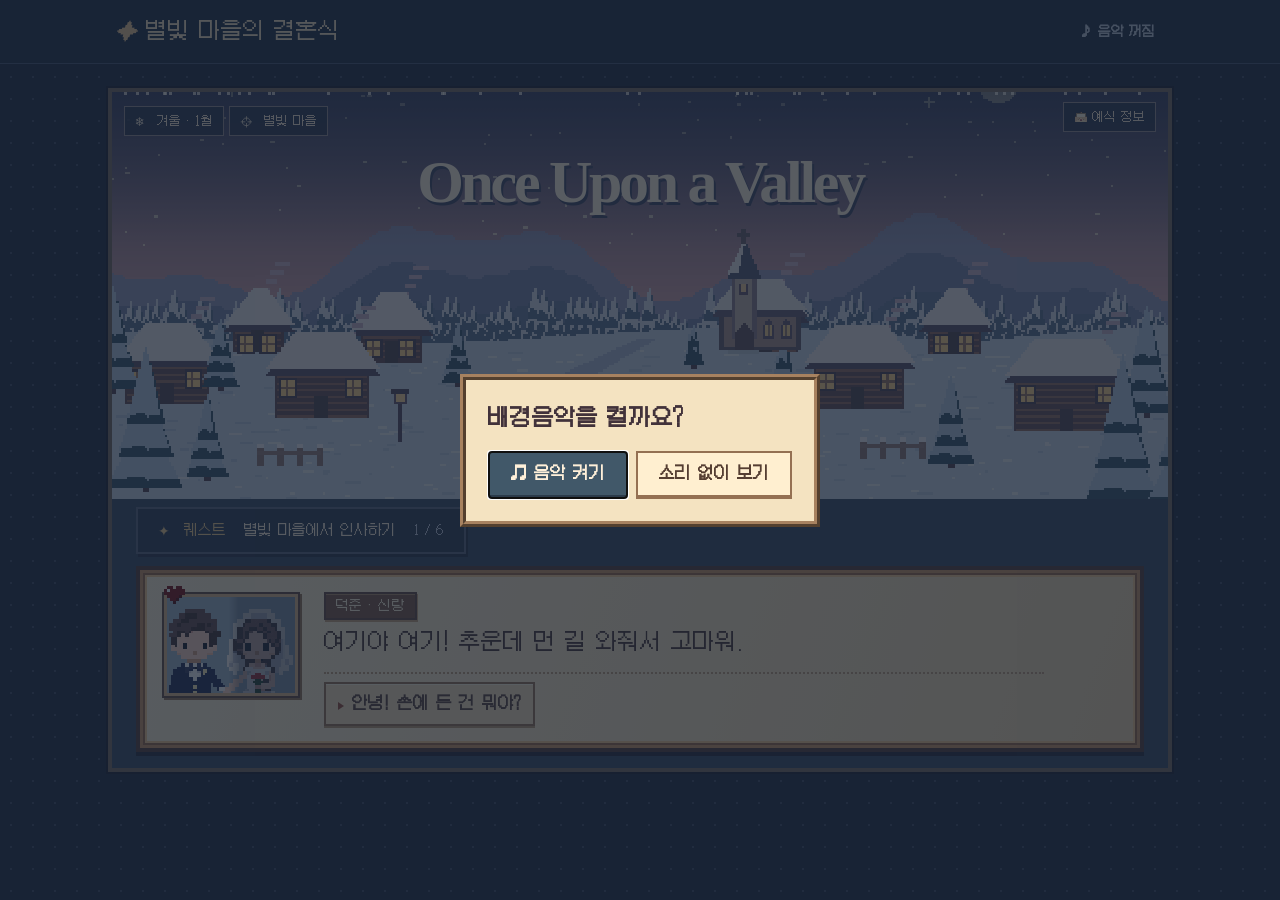
<file: index.html>
<!doctype html>
<html lang="ko">
<head>
  <meta charset="utf-8">
  <meta name="viewport" content="width=device-width,initial-scale=1">
  <meta name="theme-color" content="#192439">
  <meta name="description" content="눈 내리는 겨울 마을에서 두 사람의 결혼 초대장을 열어 보세요.">
  <meta property="og:title" content="Once Upon a Valley · 별빛 마을의 결혼식">
  <meta property="og:description" content="눈길 끝에서 편지 한 통이 기다리고 있어요. 두 사람의 결혼식에 초대합니다.">
  <meta property="og:image" content="https://loop-by.github.io/once-upon-a-valley/assets/invitation-preview-bouquet.png?v=6">
  <meta property="og:image:alt" content="노을 지는 겨울 마을에서 신랑과 빨간 장미를 든 신부가 손을 맞잡은 픽셀 그림">
  <title>Once Upon a Valley · 별빛 마을의 결혼식</title>
  <link rel="stylesheet" href="style.css?v=34">
  <script src="effects.js?v=7" defer></script>
  <script src="rsvp.js?v=4" defer></script>
  <script src="quest.js?v=32" defer></script>
</head>
<body>
  <header>
    <b><i>✦</i> 별빛 마을의 결혼식</b>
    <button type="button" id="sound" aria-label="배경음악 및 효과음" aria-pressed="false">♪ 음악 꺼짐</button>
  </header>
  <main>
    <section class="scene" aria-label="겨울 마을 결혼 퀘스트">
      <div class="landscape">
        <div class="hud"><span>❄　겨울 · 1월</span><span id="place">별빛 마을</span></div>
        <button class="keepsake" id="keepsake"><img src="assets/opened.png" alt="">예식 정보</button>
        <div class="title"><h1 id="scene-title">Once Upon a Valley</h1></div>
        <div id="snow" aria-hidden="true"></div>
        <img class="villagers" id="villagers" src="assets/village-couple-bouquet.png?v=6" alt="턱시도를 입은 신랑과 웨딩 베일을 쓴 신부가 손을 맞잡고, 신부가 빨간 장미 한 송이를 든 픽셀 그림">
        <div id="item"></div>
        <article id="paper" hidden>
          <small>소중한 당신에게</small><h2>우리, 결혼해요!</h2>
          <p>이번 겨울, 우리가 부부가 돼요. 그 날 고개를 들었을 때 당신 얼굴이 보이면 참 좋겠어요.</p>
          <p class="signature" id="signature"></p>
        </article>
      </div>
      <div class="quest"><span id="quest-label">✦　퀘스트</span><strong id="objective"></strong><small id="count"></small></div>
      <section class="dialog">
        <figure><img src="assets/couple.png?v=5" alt=""><span id="mood" aria-hidden="true"></span></figure>
        <div class="conversation">
          <small id="speaker"></small><h2 id="speech" tabindex="-1"></h2>
          <div id="content"></div><div id="actions"></div>
        </div>
      </section>
    </section>
    <audio id="background-music" src="assets/audio/wedding-theme.mp3" loop preload="none"></audio>
  </main>
  <dialog id="music-prompt" aria-labelledby="music-title">
    <h2 id="music-title">배경음악을 켤까요?</h2>
    <div class="music-choices">
      <button type="button" id="music-on">♫ 음악 켜기</button>
      <button type="button" id="music-off">소리 없이 보기</button>
    </div>
  </dialog>
  <dialog id="letter-book" aria-labelledby="book-title">
    <h2 id="book-title"></h2><div id="book-details"></div>
    <form method="dialog"><button>대화로 돌아가기</button></form>
  </dialog>
</body>
</html>
</file>
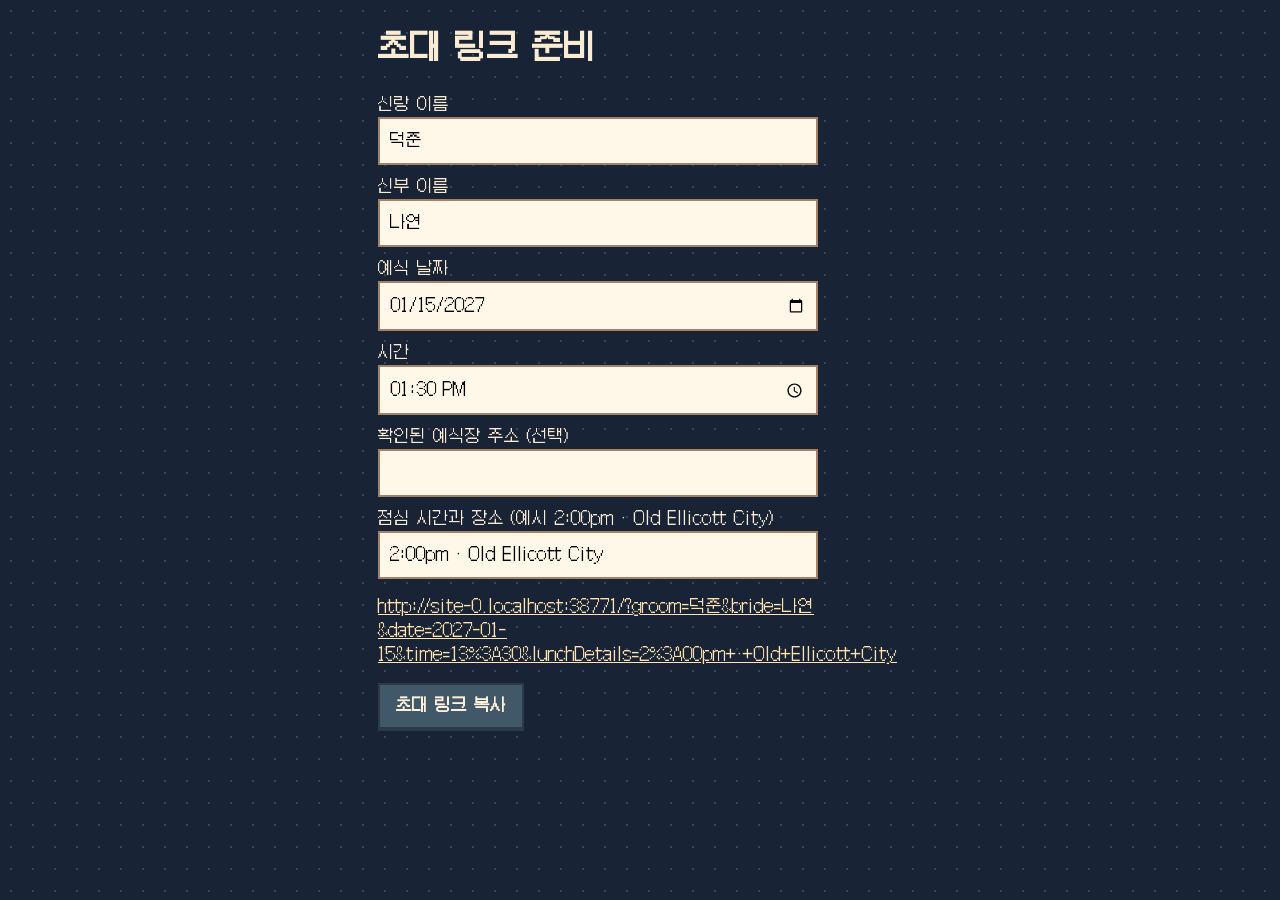
<file: preview.html>
<!doctype html>
<html lang="ko">
<head>
  <meta charset="utf-8"><meta name="viewport" content="width=device-width, initial-scale=1">
  <title>초대 링크 준비 · 별빛 마을의 결혼식</title>
  <link rel="stylesheet" href="style.css?v=34">
  <style>main{max-width:560px}label{display:block}input{display:block}output{display:block;overflow-wrap:anywhere;margin:16px 0}output a{color:#ffe2ac}</style>
</head>
<body><main>
  <h1>초대 링크 준비</h1>
  <form id="builder">
    <label>신랑 이름<input name="groom" value="덕준" maxlength="80"></label>
    <label>신부 이름<input name="bride" value="나연" maxlength="80"></label>
    <label>예식 날짜<input type="date" name="date" value="2027-01-15"></label>
    <label>시간<input type="time" name="time" value="13:30"></label>
    <label>확인된 예식장 주소 (선택)<input name="address" maxlength="80"></label>
    <label>점심 시간과 장소 (예시 2:00pm · Old Ellicott City)<input name="lunchDetails" value="2:00pm · Old Ellicott City" maxlength="80"></label>
    <output><a id="link" target="_blank" rel="noopener"></a></output>
    <button type="button" id="copy">초대 링크 복사</button>
  </form>
  <script>
    const form = document.querySelector('form');
    const link = document.getElementById('link');
    const copy = document.getElementById('copy');
    function update() {
      const url = new URL('./', location.href);
      for (const [key, value] of new FormData(form)) {
        if (value.trim()) url.searchParams.set(key, value.trim());
      }
      link.href = url.href;
      link.textContent = decodeURI(url.href);
      copy.textContent = '초대 링크 복사';
    }
    form.oninput = update;
    form.onsubmit = event => event.preventDefault();
    copy.onclick = async () => {
      try {
        await navigator.clipboard.writeText(link.href);
        copy.textContent = '복사했어요';
      } catch {
        copy.textContent = '위 링크를 길게 눌러 복사해 주세요';
      }
    };
    update();
  </script>
</main></body></html>
</file>
<file: style.css>
@font-face {
  font-family: "Galmuri11";
  src: url("assets/fonts/Galmuri11.woff2") format("woff2");
  font-weight: 400;
  font-display: swap;
}

*{box-sizing:border-box}body{margin:0;color:#faecd2;background:#182335;font:16px/1.5 Galmuri11,system-ui,sans-serif;background-image:radial-gradient(#39445a 1px,transparent 1px);background-size:22px 22px}header{height:64px;border-bottom:1px solid #415069;background:#1b273b;display:flex;align-items:center;justify-content:space-between;padding:0 max(5vw,calc((100vw - 1050px)/2));color:#b8c5d3;font-size:13px}header b{font: 400 clamp(16px, 4.5vw, 22px)/1.4 Galmuri11, sans-serif;color:#f4dfb9}header i{color:#eac38a}main{max-width:1100px;margin:24px auto;padding:0 18px}.scene{position:relative;overflow:hidden;isolation:isolate;height:clamp(335px,41vw,475px);border:4px solid #736458;outline:2px solid #151a28;background:#394562 url(assets/twilight.png) center bottom/100% 100% no-repeat;image-rendering:pixelated}.hud{position:absolute;inset:14px 16px auto;display:flex;justify-content:space-between}.hud span{background:#263146df;border:1px solid #948a88;color:#f4e4ca;font-size:12px;padding:5px 10px}.title{text-align:center;position:absolute;top:17%;width:100%;text-shadow:2px 3px #394059}.title small{color:#ffe2a4;letter-spacing:3px;font-weight:bold}.title h1{font: bold clamp(34px,6vw,78px)/1.06 Georgia,serif;letter-spacing:-.055em;margin:7px 0;color:#fff1d6}.title p{font-size:14px;margin:0}.quest{display:flex;align-items:center;gap:18px;background:#28364a;padding:11px 20px;border:2px solid #566078;font-size:14px}.quest span{color:#edc986}.quest small{margin-left:auto;color:#bec7d7}.dialog{background:#f4e3c1;color:#41323a;border:6px ridge #a78260;box-shadow:inset 0 0 0 2px #d5b38a,0 5px #101826;margin-top:14px;padding:22px;display:flex;gap:24px;align-items:flex-start}.conversation{flex:1;min-width:0}figure{position:relative;margin:0;padding:4px;background:#bda083;border:3px double #74584f}figure img{display:block;width:96px;image-rendering:pixelated}#mood{position:absolute;right:-6px;top:-8px;color:#924955;background:#ffe9ca;padding:0 5px}#speaker{font-weight:750;color:#855845}h2{font-size:clamp(17px,2vw,22px);margin:5px 0 13px}button,a,input,textarea{font:inherit}button{background:#415869;border:2px solid #2b3b4b;border-bottom-width:4px;color:#fff0d9;padding:9px 16px;cursor:pointer;font-weight:700}button:hover{background:#526f7e}#actions{display:flex;gap:8px;flex-wrap:wrap}input,textarea{width:100%;max-width:440px;padding:10px;background:#fff8e8;border:2px solid #a48268;margin-bottom:10px}#content p{margin:0 0 10px;white-space:pre-line;overflow-wrap:anywhere}a{color:#385466}footer{text-align:center;font-size:11px;letter-spacing:3px;color:#b9a68b;padding:21px}#snow i{position:absolute;width:3px;height:3px;background:#fff9e9;animation:fall linear infinite;opacity:.72;pointer-events:none}@keyframes fall{from{transform:translateY(-12px)}to{transform:translate(18px,480px)}}#item{position:absolute;bottom:16%;left:50%;transform:translateX(-50%);font-size:38px;color:#ffdaa2;text-shadow:2px 2px #382f3a}.court{background-image:url(assets/plaza-day.png?v=4);background-size:100% 100%;background-position:center bottom}.court .title{display:none}.reveal{animation:appear .4s ease-out}@keyframes appear{from{opacity:.15;translate:0 5px}}@media(max-width:620px){header{height:48px}main{margin:12px auto;padding:0 9px}.scene{height:340px;background-size:auto 100%}.title{top:23%}.court{background-size:auto 100%}.quest{font-size:12px;gap:8px;padding:10px}.dialog{padding:14px;gap:12px}figure img{width:52px}.hud{inset:10px 8px auto}.title h1{font-size:clamp(32px,10vw,56px)}button{min-height:44px}}@media(prefers-reduced-motion:reduce){*,*::before{animation:none!important}}
#content a{display:inline-block;margin:0 0 12px}body:has(.court) #item{animation:glimmer 1.5s ease-in-out infinite alternate}@keyframes glimmer{to{translate:0 -7px;filter:brightness(1.2)}}

/* The landscape, quest log and dialogue share one game viewport. */
.scene {
  height: auto;
  min-height: min(76svh, 740px);
  display: flex;
  flex-direction: column;
  padding: 0 clamp(10px, 2vw, 24px) 16px;
  background-size: cover;
  background-position: center;
}
.landscape { position: relative; flex: 1 0 285px; }
.title { top: 22%; }
.hud { inset-inline: 0; }
.quest, .dialog { position: relative; z-index: 1; }
.quest { align-self: flex-start; max-width: 100%; box-shadow: 2px 3px #263043; }
.dialog { margin-top: 7px; }
figure img { width: 128px; }
#snow { position: absolute; inset: 0; overflow: hidden; pointer-events: none; }
#item { bottom: 2%; line-height: 1; }
#item img { display: block; width: 80px; image-rendering: pixelated; }
@media (max-width: 620px) {
  main { max-width: 480px; margin-top: 8px; }
  .scene { min-height: min(66svh, 610px); padding: 0 8px 10px; }
  .landscape { flex-basis: 245px; }
  .dialog { display: grid; grid-template-columns: 72px minmax(0, 1fr); gap: 8px 12px; }
  .conversation { display: contents; }
  .dialog figure { grid-row: 1 / 3; align-self: start; }
  figure img { width: 64px; margin-inline: auto; }
  #speaker { align-self: end; }
  #speech { font-size: 17px; margin: 0; }
  #content, #actions { grid-column: 1 / -1; }
  #content:empty { display: none; }
  #actions button { flex: 1 1 auto; }
  .quest { gap: 6px; }
  .quest span { font-size: 11px; }
}

/* Keep the street and its characters above the dialogue at every height. */
.scene, .scene.court { background: #324459; }
.landscape {
  margin: 0 calc(-1 * clamp(10px, 2vw, 24px)) 0;
  background: url(assets/twilight.png) center bottom / cover;
}
.court .landscape { background-image: url(assets/plaza-day.png?v=4); background-size: 100% 100%; }
.landscape .hud { inset-inline: 12px; }
.scene:not([data-chapter="0"]):not([data-chapter="5"]) .title { display: none; }
.scene[data-chapter="5"] .title { display: block; z-index: 2; }
.villagers {
  position: absolute;
  bottom: 3%;
  left: 50%;
  transform: translateX(-50%);
  width: 48px;
  image-rendering: pixelated;
}
.court .villagers { display: none; }
#item { bottom: calc(3% + 73px); }
.envelope, .envelope:hover {
  background: transparent;
  border: 0;
  padding: 0;
}
.envelope img {
  animation: hover-letter 1.6s ease-in-out infinite alternate;
}
@keyframes hover-letter { to { translate: 0 -5px; } }
.keepsake {
  position: absolute;
  right: 12px;
  top: 54px;
  width: 44px;
  height: 44px;
  padding: 0;
  z-index: 1;
}
.keepsake img { width: 32px; display: block; margin: auto; image-rendering: pixelated; }
.quest { margin-top: 8px; }
.event-info { display: grid; grid-template-columns: auto 1fr; gap: 4px 14px; margin: 8px 0; }
.event-info dt { color: #675046; }
.event-info dd { margin: 0; font-weight: 700; overflow-wrap: anywhere; }
.map-link, #content .map-link { display: inline-flex; align-items: center; min-height: 44px; padding: 4px 12px; border: 2px solid #a98660; margin: 4px 0 12px; }
#music-prompt, #letter-book { width: min(360px, 92vw); color: #41323a; background: #f4e3c1; border: 6px ridge #a78260; }
#music-prompt::backdrop, #letter-book::backdrop { background: #182335b8; }
.reply-line { display: flex; align-items: center; justify-content: space-between; gap: 8px; border-bottom: 1px solid #cdaf86; }
.reply-line span, #speech, #speaker { overflow-wrap: anywhere; }
.reply-line button { flex: none; min-height: 44px; color: #554236; background: transparent; border: 0; text-decoration: underline; }
.reply-line + p { margin-top: 8px !important; }
@media (max-width: 620px) {
  .landscape { margin-inline: -8px; }
  .title { top: 14%; }
  .title h1 { font-size: clamp(28px, 8vw, 41px); }
}

/* The nameplate sits on the same wooden rail as the portrait. */
.dialog {
  margin-top: 12px;
  border: 4px solid #50372f;
  color: #452f2a;
  background: linear-gradient(110deg, #fff0ce, #f1d5a5);
  box-shadow: inset 0 0 0 3px #cb925b, inset 0 0 0 5px #99653f,
              inset 0 0 0 7px #f4c584, 0 4px #202331;
}
.dialog figure {
  padding: 3px;
  border: 2px solid #624739;
  background: #dcb480;
  box-shadow: 2px 2px #98734e;
}
#speaker {
  display: inline-block;
  justify-self: start;
  max-width: 100%;
  padding: 2px 10px;
  border: 2px solid #63463a;
  background: #79553f;
  box-shadow: inset 0 1px #ad8963, 1px 2px #c8a273;
  color: #fff1d1;
  font-size: 13px;
  letter-spacing: .035em;
}
#speech {
  font-weight: 500;
  line-height: 1.55;
  word-break: keep-all;
  white-space: pre-line;
}
#actions {
  padding-top: 8px;
  border-top: 2px dotted #bf9970;
}
#actions button {
  padding: 8px 12px;
  min-height: 44px;
  text-align: left;
  border: 2px solid #96704d;
  color: #583e32;
  background: #f7dfb4;
  box-shadow: inset 0 1px #fff2d4, 0 2px #bc976a;
}
#actions button::before { content: '▸'; margin-right: 8px; color: #96492f; }
#actions button:hover, #actions button:focus-visible { background: #ffecc6; border-color: #81523e; }
.scene[data-speaker="bride"] #mood { right: 0; left: auto; }
.scene[data-speaker="groom"] #mood { left: 0; right: auto; }
.scene #mood {
  z-index: 1;
  width: 21px;
  height: 18px;
  background: transparent;
  padding: 0;
}
#mood .pixel-heart {
  display: block;
  width: 21px;
  height: 18px;
  image-rendering: pixelated;
}
.scene[data-expression="smile"] #mood .pixel-heart {
  animation: smile-heart-float 1.1s steps(4, end) infinite alternate;
}
@keyframes smile-heart-float { to { translate: 0 -4px; } }
#content:empty { display: none; }
@media (max-width: 620px) {
  .dialog { padding: 15px; grid-template-columns: 82px minmax(0, 1fr); }
  #speech { font-size: 16px; }
}

#sound {
  min-height: 44px;
  padding: 4px 10px;
  color: #f5dfb8;
  font-size: 13px;
  background: transparent;
  border: 0;
}
#sound[aria-pressed="false"] { color: #bdc6d2; }
.turn-page { animation: turn-page 440ms steps(6, end) both; }
@keyframes turn-page {
  from { transform: translateY(16px); opacity: .4; }
  to { transform: translateY(0); opacity: 1; }
}
.scene[data-chapter="2"] #item img { animation: unfold 560ms steps(7, end); }
@keyframes unfold {
  from { transform: translateY(15px) scaleY(.28); }
  to { transform: none; }
}

.turn-page figure { animation: portrait-hop 440ms steps(5, end); }
@keyframes portrait-hop {
  0%, 100% { transform: translateY(0); }
  45% { transform: translateY(-7px); }
}
.scene[data-chapter="3"] .landscape { animation: arrive 620ms steps(8, end); }
@keyframes arrive {
  from { transform: translateY(6px); }
  to { transform: translateY(0); }
}
.scene[data-chapter="5"] #item { animation: seal-pop 560ms steps(7, end), glimmer 1.5s .56s ease-in-out infinite alternate; }
@keyframes seal-pop {
  0% { scale: .35; }
  65% { scale: 1.3; }
  100% { scale: 1; }
}

/* A small masthead keeps the map and cue sheet in reach on short screens. */
.keepsake {
  top: 10px; right: 12px; display: inline-flex; align-items: center; gap: 4px;
  width: auto; height: 30px; min-height: 30px; padding: 5px 10px;
  border: 1px solid #948a88; border-bottom-width: 1px;
  background: #263146df; color: #f4e4ca;
  font-size: 12px; font-weight: 400; line-height: 18px; z-index: 3;
}
.keepsake img { width: 14px; height: 14px; object-fit: contain; }
.scene[data-chapter="0"] .keepsake.welcome-bounce {
  animation: keepsake-bounce 480ms ease-in-out 3;
}
@keyframes keepsake-bounce {
  0%, 100% { transform: translateY(0); }
  50% { transform: translateY(-8px); }
}
@media (prefers-reduced-motion: reduce) {
  .scene[data-chapter="0"] .keepsake.welcome-bounce {
    border-color: #f4dfb9;
    box-shadow: 0 0 0 2px #f4dfb9;
  }
}
.landscape .hud { justify-content: start; gap: 5px; right: 110px; align-items: start; }
.title { top: 0; padding: 52px 10px 24px; background: linear-gradient(#202e4a99, transparent); pointer-events: none; }
.title h1 { font-size: clamp(30px, 5vw, 60px); }
.title p { color: #fff4dc; font-weight: 650; overflow-wrap: anywhere; }
.scene[data-chapter="0"] .landscape::after {
  content: ''; position: absolute; width: 5px; height: 3px; bottom: 2%; left: 46%;
  background: #8293a4; box-shadow: 9px -3px #899aac, 9px -9px #8095ab, 18px -13px #9aabba;
}
.scene[data-chapter="1"] #item {
  top: 50%; left: 50%; bottom: auto;
  transform: translate(-50%, -50%);
}
.scene[data-chapter="1"] #item img { width: 112px; margin: auto; }
.scene[data-chapter="1"] .envelope { min-width: 112px; min-height: 100px; }
#paper:not([hidden]) {
  position: relative; z-index: 2; width: min(82%, 365px); margin: 64px auto 18px;
  padding: 16px 22px; color: #563c32; background: #fff2d4;
  border: 2px solid #a47c59; border-bottom: 4px double #a47c59;
  box-shadow: 4px 5px #51415180; animation: unfold .48s steps(7); transform-origin: center bottom;
}
#paper small, #paper .signature { color: #815746; }
#paper h2 { margin: 4px 0; }
#paper p { margin: 8px 0; font-size: 15px; line-height: 1.65; word-break: keep-all; overflow-wrap: anywhere; }
#paper .signature { text-align: right; font-size: 13px; }
.scene[data-chapter="2"] .landscape { flex-basis: auto; display: grid; align-items: center; }
.scene[data-chapter="2"] .villagers, .scene[data-chapter="2"] #item { display: none; }
.conversation { max-width: 720px; }
.dialog figure::after {
  content: ''; position: absolute; pointer-events: none; inset: 3px;
}
.scene[data-speaker="bride"] figure::after { background: linear-gradient(90deg, #26324655 44%, transparent 52%); }
.scene[data-speaker="groom"] figure::after { background: linear-gradient(90deg, transparent 48%, #26324655 56%); }
#mood { z-index: 1; }
.scene[data-chapter="4"] .dialog.turn-page { animation: ink-in .18s ease-out; }
.scene[data-chapter="4"] .turn-page figure { animation: none; }
@keyframes ink-in { from { opacity: .88; } to { opacity: 1; } }
.scene[data-chapter="5"] .villagers { display: block; animation: winter-bow .75s steps(5); transform-origin: bottom; }
@keyframes winter-bow { 50% { transform: translateX(-50%) scaleY(.88); } }
#content label { display: block; margin-bottom: 4px; font-weight: 650; }
#content #name-error { color: #882e26; }
#name-error:empty { display: none; }
#actions .back { flex: 0 0 auto; background: transparent; box-shadow: none; border-color: transparent; font-weight: 500; }
#actions .back::before { content: '‹'; }
#book-details .reply-line { padding: 8px 2px; }
#letter-book form { margin-top: 10px; }
@media (max-width: 620px) {
  .scene[data-chapter="3"] .dialog { flex-grow: 1; align-content: center; }
  .scene[data-chapter="4"] { min-height: min(78svh, 660px); }
  .scene[data-task="review"] .dialog { gap: 4px 10px; }
  .scene[data-task="review"] #content p { font-size: 14px; }
  .scene[data-task="review"] .reply-line { line-height: 1.25; }
  .title h1 { font-size: clamp(28px, 8vw, 40px); }
}
#actions button::before {
  content: ''; display: inline-block; border: 4px solid transparent;
  border-left: 6px solid #96492f; border-right: 0;
}
#actions .back::before { content: ''; transform: rotate(180deg); }
.landscape .hud { z-index: 1; pointer-events: none; }

.court .landscape {
  background-image: url(assets/court-terrace.png), url(assets/plaza-day.png?v=4);
  background-size: 100% 100%;
  background-position: center bottom;
}
.court .landscape::after {
  content: '';
  position: absolute;
  left: 46.7%;
  top: 58.6%;
  width: 4.6%;
  aspect-ratio: 1;
  transform: translate(-50%, -50%);
  z-index: 2;
  pointer-events: none;
  background: url(assets/courthouse-seal.svg) center / 100% 100% no-repeat;
  image-rendering: pixelated;
}
.scene.court .landscape {
  flex: 0 0 285px;
  height: 285px;
  min-height: 285px;
  max-height: 285px;
  overflow: hidden;
  background-position: center bottom;
  background-size: 100% 100%;
}
@media (max-width: 620px) {
  .scene.court .landscape {
    flex-basis: 245px;
    height: 245px;
    min-height: 245px;
    max-height: 245px;
  }
}
#content .venue-link, #book-details .venue-link {
  display: inline-block; margin: 0; text-decoration: underline; text-underline-offset: 3px;
}

#actions .form-link { display: inline-flex; align-items: center; min-height: 44px; padding: 8px 12px; background: #f7dfb4; color: #583e32; border: 2px solid #96704d; font-weight: 700; }
.scene[data-chapter="1"] #actions:empty { display: none; }
.scene[data-chapter="1"] #content p { font-size: 13px; }
.scene[data-chapter="1"] .envelope:focus-visible { outline: 2px dashed #ffe8ac; outline-offset: 2px; }
.scene:not(.court) .landscape { background-image: url(assets/chapel-village.png); }

#music-prompt { padding: 22px; }
#music-prompt h2 { margin: 0 0 16px; }
.music-choices { display: flex; flex-wrap: wrap; gap: 8px; }
.music-choices button { flex: 1 0 auto; min-height: 44px; }
#music-off { background: #ffefd0; color: #553e32; border-color: #947052; }

#speaker, .quest strong { font-weight: 400; }
</file>
